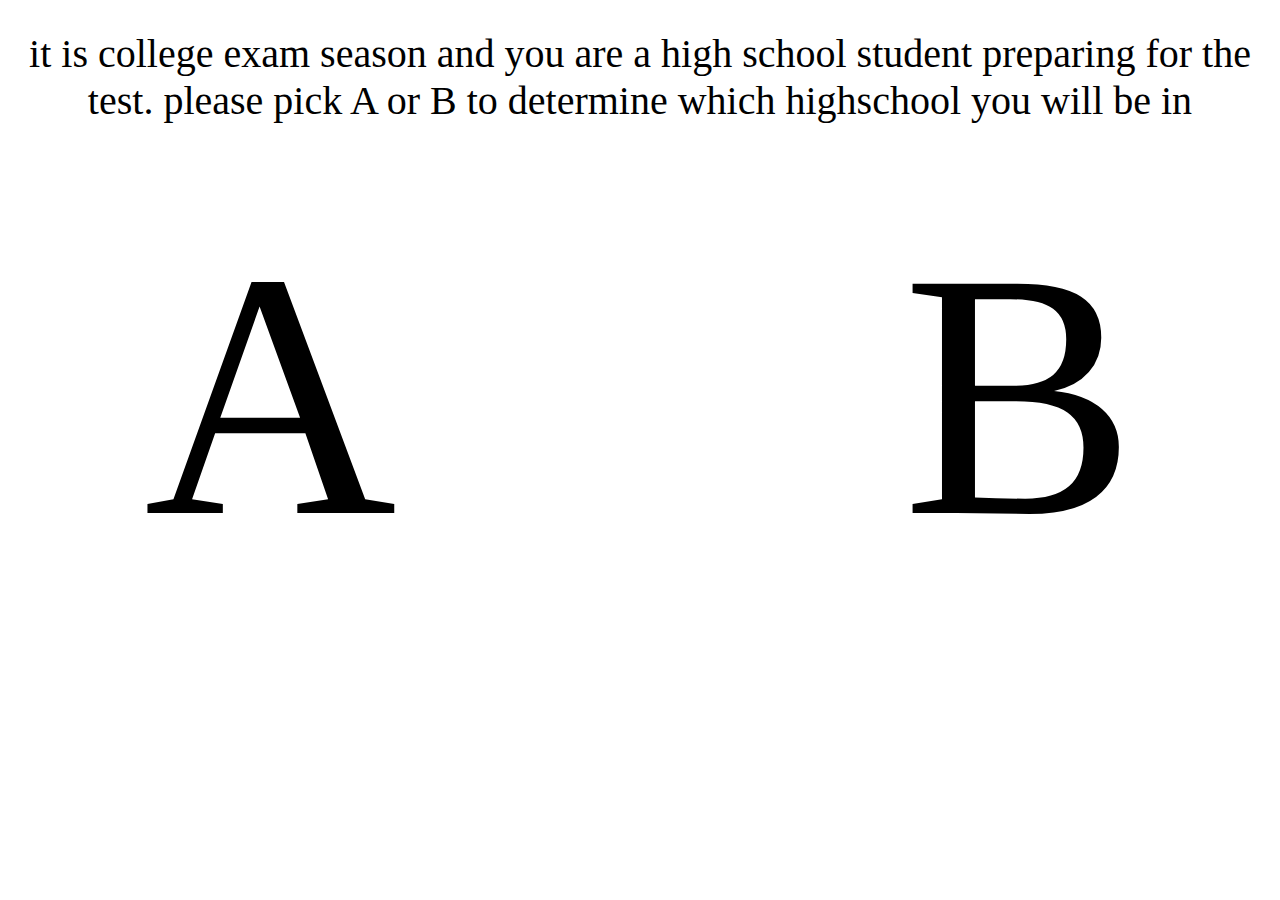
<file: index.html>
<!DOCTYPE html>
<html lang="en">
<head>
    <meta charset="UTF-8">
    <meta http-equiv="X-UA-Compatible" content="IE=edge">
    <meta name="viewport" content="width=device-width, initial-scale=1.0">
    <title>pick ur fate</title>
    <link rel="stylesheet" href="style.css">
</head>
<body>
    
     <div class="header">
       it is college exam season and you are a high school student preparing for the test. please pick A or B to determine which highschool you will be in
    </div>

    
     <a href="1.html">
        <div class="ab">
            A </a> 
            
         <a href="6.html">
            &nbsp&nbsp&nbsp&nbsp B
            </a> 
            </div>

  
     






   
   
   
   
   
   
   
   
   
   
   
   
   
   
   
   
   
   
   
   
   
   
    </body>
</html>
</file>
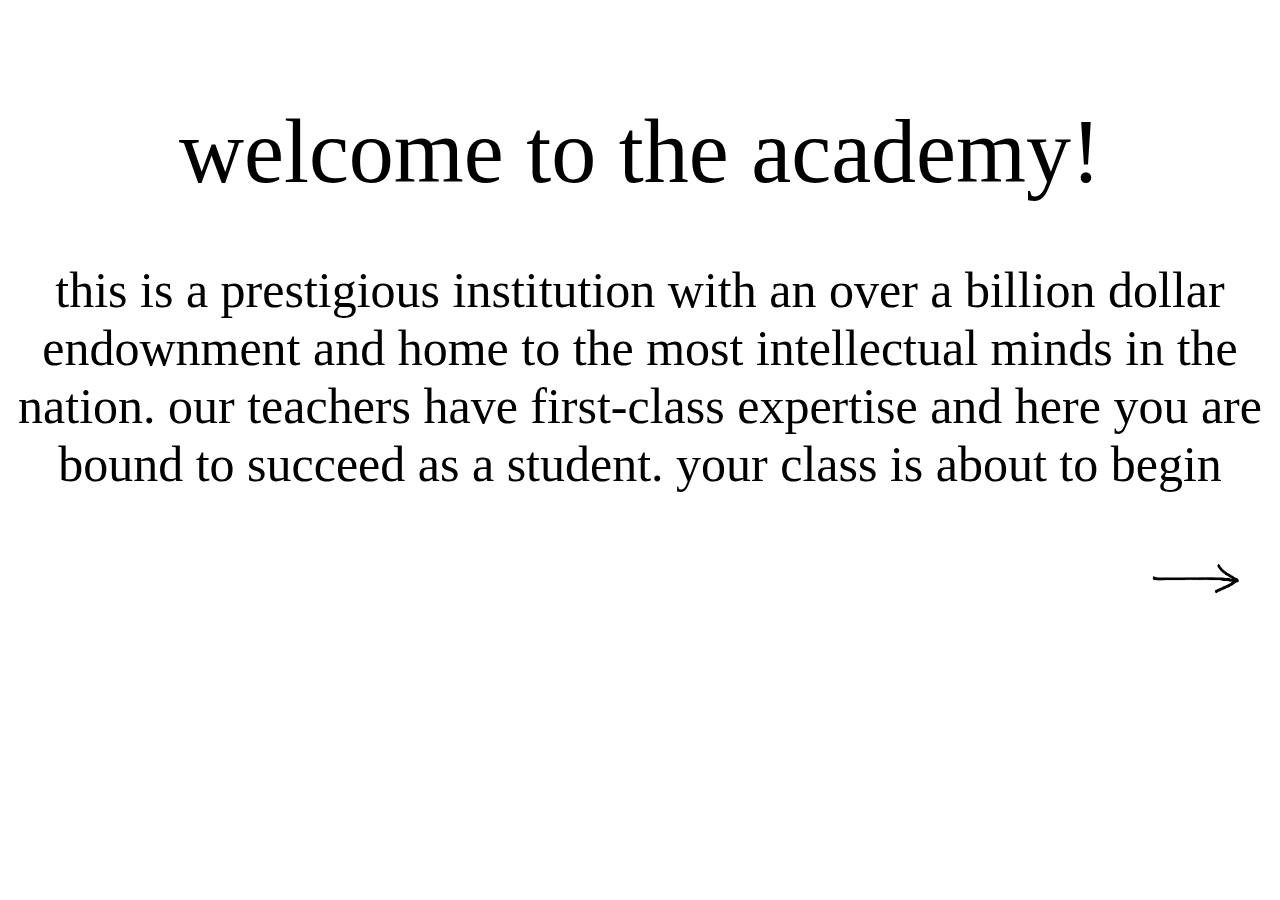
<file: 1.html>
<!DOCTYPE html>
<html lang="en">
<head>
    <meta charset="UTF-8">
    <meta http-equiv="X-UA-Compatible" content="IE=edge">
    <meta name="viewport" content="width=device-width, initial-scale=1.0">
    <title>the academy</title>
    <link rel="stylesheet" href="style.css">
</head>
<body>
    
    <div class="html1-text">
<span style="font-family: cursive; font-size: 90px;" > welcome to the academy! </span>  <br><br>
this is a prestigious institution with an over a billion dollar endownment and home to the most intellectual minds in the nation. our teachers have first-class expertise and here you are
 bound to succeed as a student. your class is about to begin
    </div>
    
    
    <a href="2.html">
    <img class="next-arrow" src="[data-uri]"> 
</a>










</body>
</html>
</file>
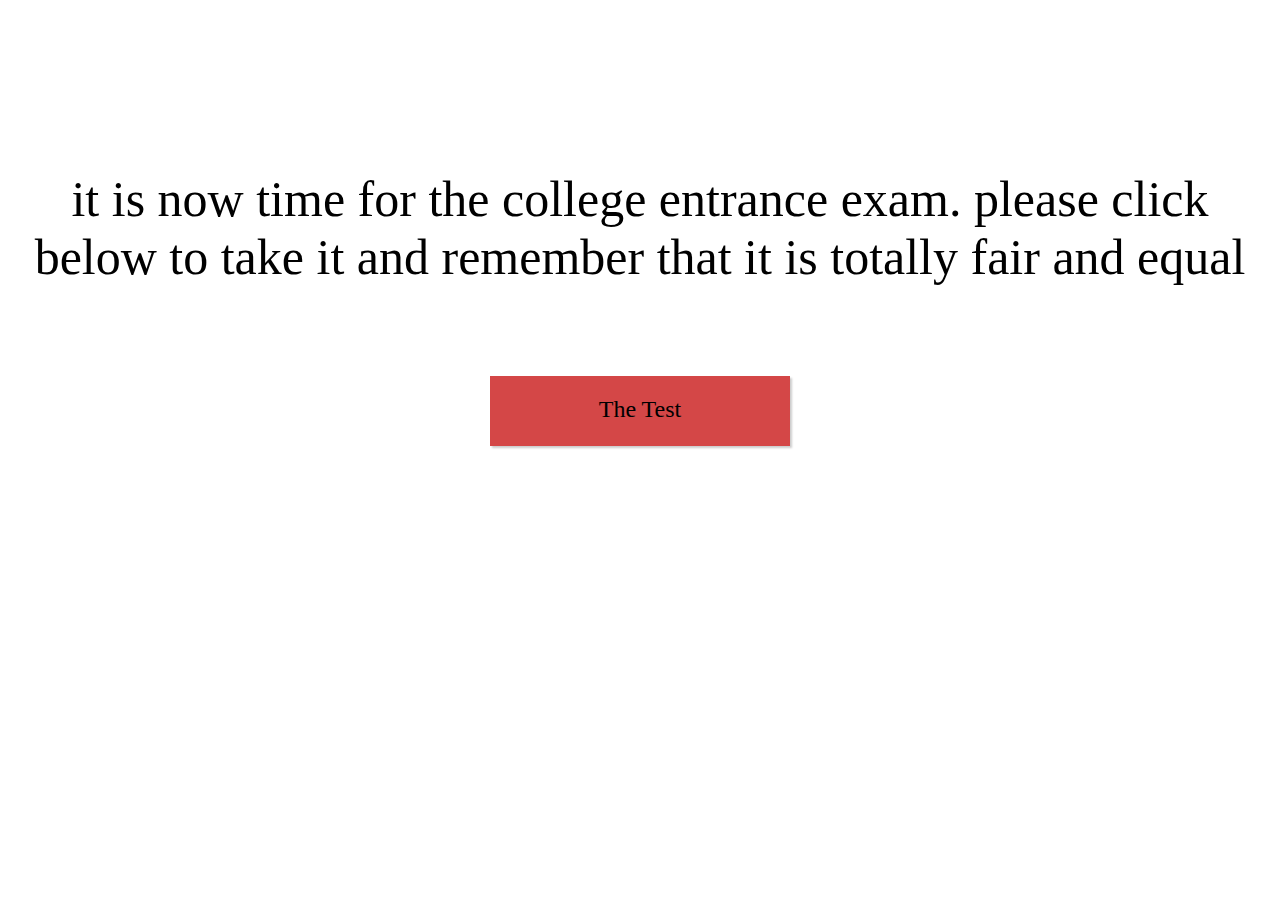
<file: 5.html>
<!DOCTYPE html>
<html lang="en">
<head>
    <meta charset="UTF-8">
    <meta http-equiv="X-UA-Compatible" content="IE=edge">
    <meta name="viewport" content="width=device-width, initial-scale=1.0">
    <title>the test</title>
    <link rel="stylesheet" href="style.css">
</head>
<body>
  <div class="html5-text">
    it is now time for the college entrance exam. 
    please click below to take it and remember that
    it is totally fair and equal
  </div>

 <a href="https://forms.gle/Ghu83paucJ9c1KcMA">
  <div class="paper">
    <span>The Test</span>
  </div>
</a>
  
</body>
</html>
</file>
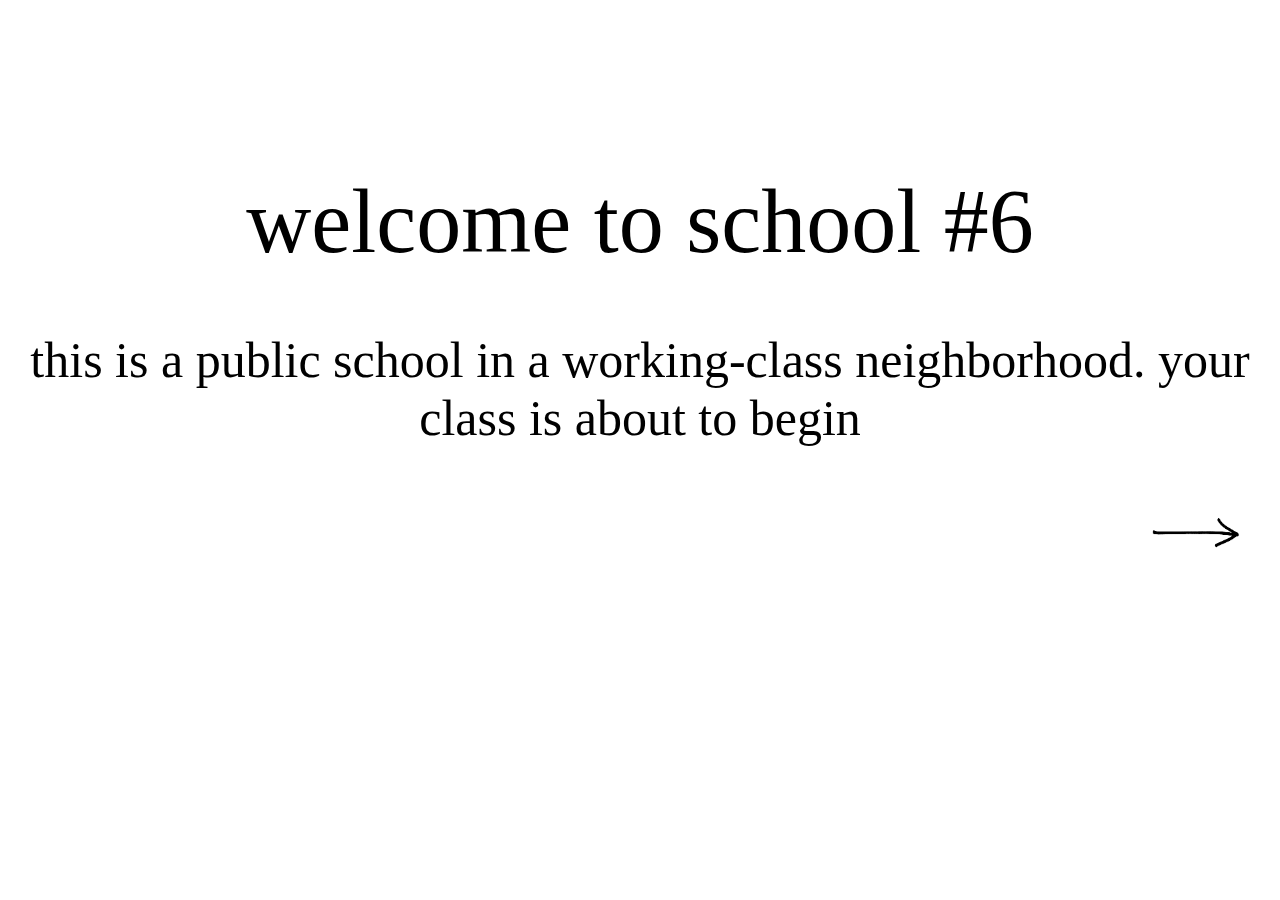
<file: 6.html>
<!DOCTYPE html>
<html lang="en">
<head>
    <meta charset="UTF-8">
    <meta http-equiv="X-UA-Compatible" content="IE=edge">
    <meta name="viewport" content="width=device-width, initial-scale=1.0">
    <title>school #6</title>
    <link rel="stylesheet" href="style.css">
</head>
<body>
    <div class="html6-text">
        <span style=" font-size: 90px;" > welcome to school #6 </span>  <br><br>
        this is a public school in a working-class neighborhood. 
        your class is about to begin

    </div>

    <a href="7.html">
        <img class="next-arrow" src="[data-uri]"> 
    </a>
</body>
</html>
</file>
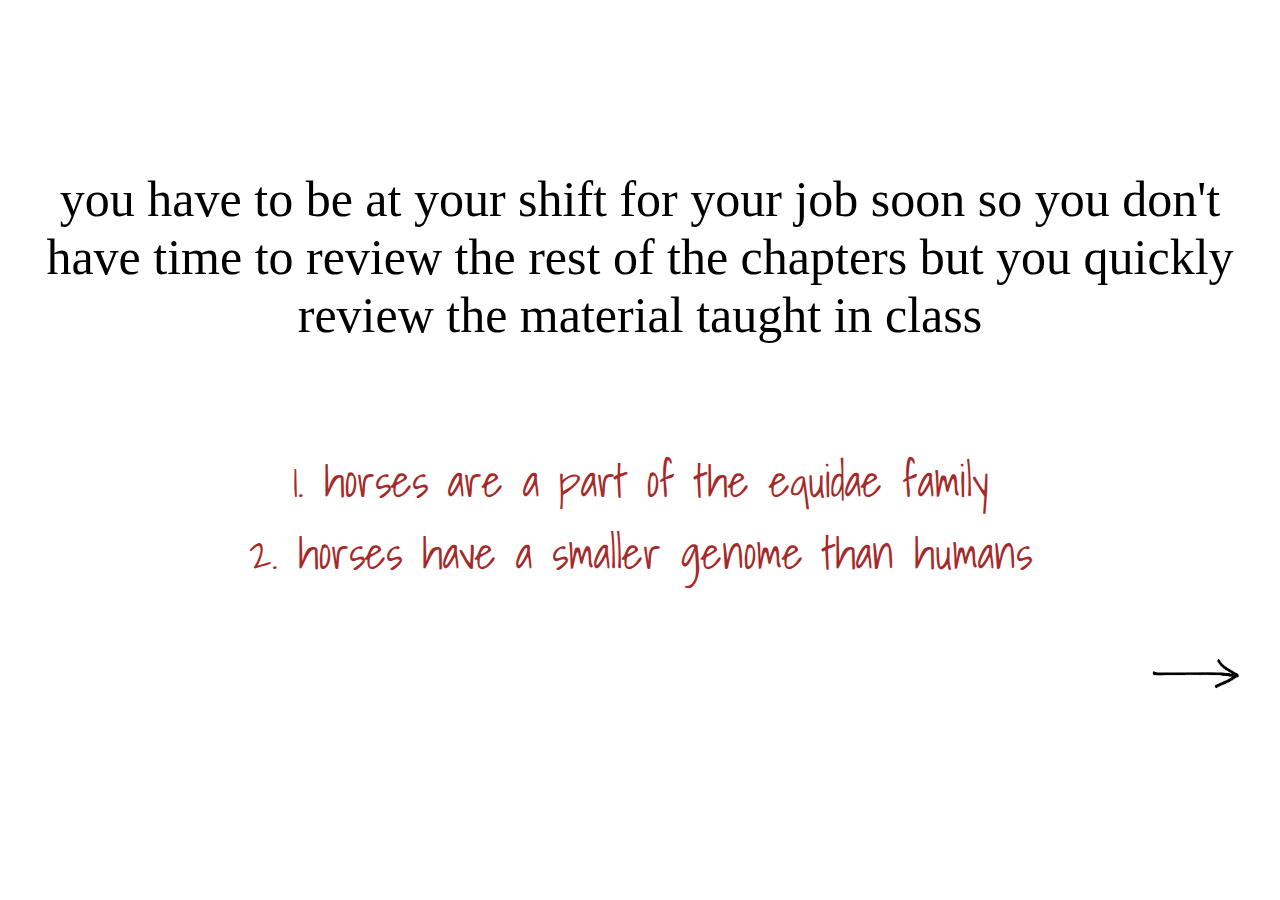
<file: 8.html>
<!DOCTYPE html>
<html lang="en">
<head>
    <meta charset="UTF-8">
    <meta http-equiv="X-UA-Compatible" content="IE=edge">
    <meta name="viewport" content="width=device-width, initial-scale=1.0">
    <title>review</title>
    <link rel="stylesheet" href="style.css">
    <style>
        @import url('https://fonts.googleapis.com/css2?family=Shadows+Into+Light&display=swap');
        </style>
</head>
<body>
    <div class="html8-text">
        you have to be at your shift for your job soon 
        so you don't have time to review the rest of 
        the chapters but you quickly review the material
        taught in class
    </div>

    <div class="school-notes7">
        1. horses are a part of the equidae family <br> 
        2. horses have a smaller <a href=""></a> genome than humans <br> 
       </div>

       <a href="5.html">
        <img class="next-arrow" src="[data-uri]"> 
    </a>



    </body>
</html>
</file>
<file: style.css>
.header{
    margin-top: 30px;
    text-align: center;
    font-size: 40px;
}


.ab{
font-family: cursive;
text-align: center;
margin-top: 70px;
 font-size: 350px; 
}

    
a:link {
  color: rgb(0, 0, 0); 
  background-color: transparent; 
  text-decoration: none;
}
a:visited {
    color: rgb(0, 0, 0); 
    background-color: transparent; 
    text-decoration: none;
  }

  .html1-text{
    margin-top: 100px;
    text-align: center;
    font-size: 50px;
  }

  .next-arrow{
    width: 100px;
    margin-left: 90%;
    margin-bottom: -100px
  }

  .html2-text{
    margin-top: 70px;
    font-size: 50px;
    text-align: center;
  }

  .academy-notes2{
    text-align: center;
    margin-top: 100px;
    font-size: 45px;
    color: brown;
    font-family: shadows into light;
  }

  .html3-text{
    margin-top: 170px;
    font-size: 50px;
    text-align: center;
  }

  .html4-text{
    margin-top: 170px;
    font-size: 50px;
    text-align: center;
  }

  .tutor-notes4{
    text-align: center;
    margin-top: 100px;
    font-size: 45px;
    color: brown;
    font-family: shadows into light;
  }

  .html5-text{
    margin-top: 170px;
    font-size: 50px;
    text-align: center;
  }
  
  
  
  .paper {
    background-color: rgb(212, 71, 71);
    box-shadow: 2px 2px 2px #ccc;
    display: block;
    margin-left: auto;
    margin-right: auto;
    margin-top: 90px;
    padding-top: 20px;
    width: 300px;
    height: 50px;
  }
  
  .paper span {
    display: flex;
    justify-content: center;
    align-items: center;
    font-size: 24px;
    color: rgb(0, 0, 0);
  }
  
  .html6-text{
    margin-top: 170px;
    font-size: 50px;
    text-align: center;
  }

    .html7-text{
    margin-top: 170px;
    font-size: 50px;
    text-align: center;
    }

    .school-notes7{
        text-align: center;
        margin-top: 100px;
        font-size: 45px;
        color: brown;
        font-family: shadows into light;
    }

     .html8-text{
    margin-top: 170px;
    font-size: 50px;
    text-align: center;
    }
</file>
